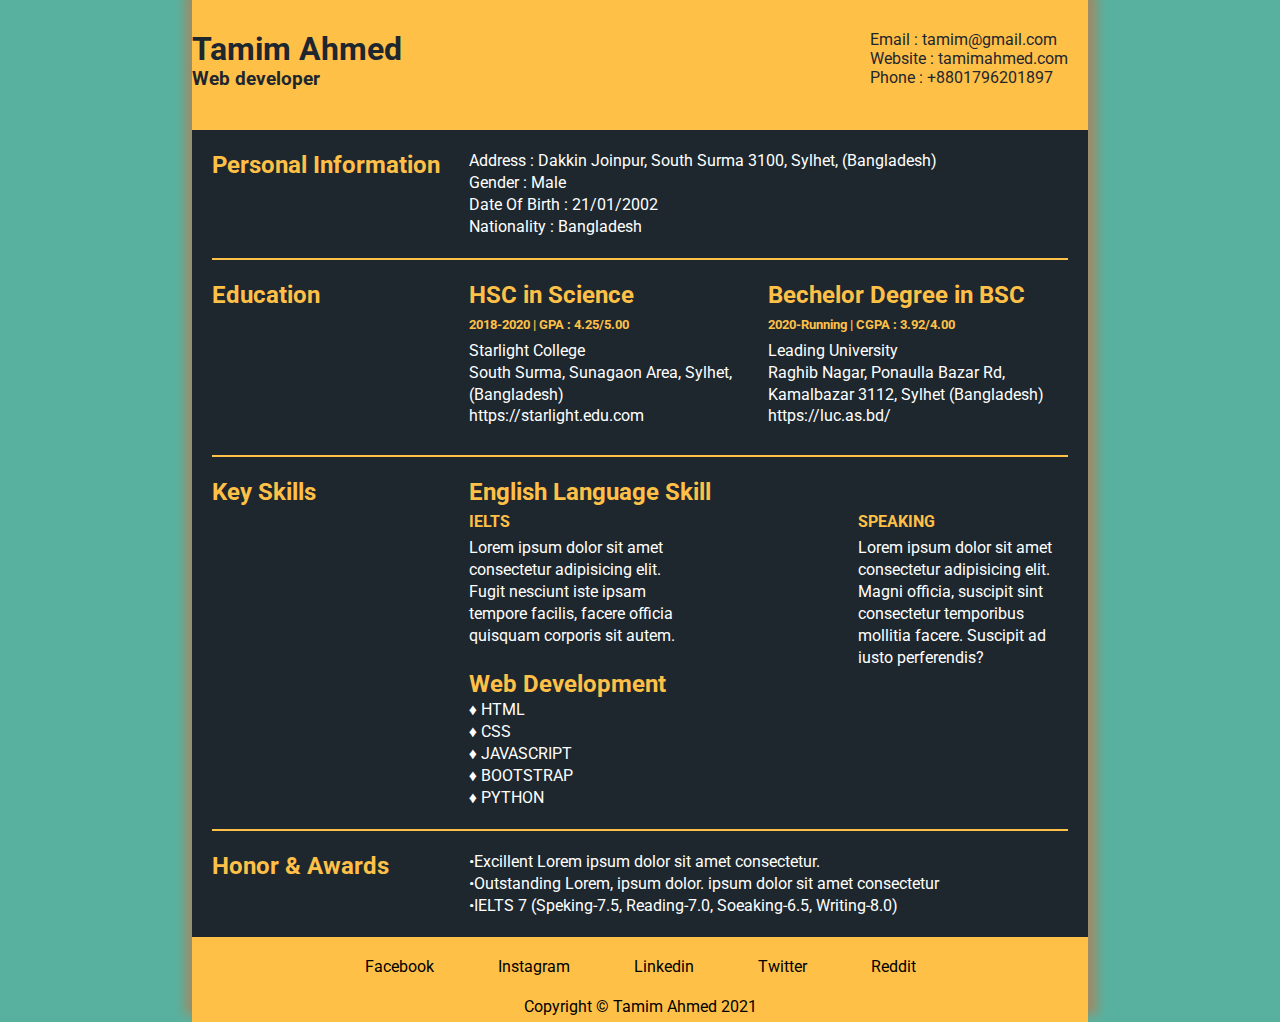
<file: index.html>
<!DOCTYPE html>
<html lang="en">
<head>
    <meta charset="UTF-8">
    <meta http-equiv="X-UA-Compatible" content="IE=edge">
    <meta name="viewport" content="width=device-width, initial-scale=1.0">
    <title>CV - Tamim Ahmed</title>
    <link rel="stylesheet" href="style.css">
    <link rel="shortcut icon" href="images/favicon.ico" type="image/x-icon">
    <link href="https://fonts.googleapis.com/css2?family=Roboto&display=swap" rel="stylesheet">
</head>
<body>
    <div class="cv">
        <header class="header">
            <div class="bio-text">
                <h1>Tamim Ahmed</h1>
                <h3>Web developer</h3>
            </div>
            <div class="bio-contact">
                <a href="mailto:tamim@gmail.com">Email : tamim@gmail.com</a><br>
                <a href="tamimahmed.com">Website : tamimahmed.com</a><br>
                <a href="tel:+8801796201897">Phone : +8801796201897</a><br>
            </div>
            
        </header>
        <!-- header end -->

        <main>
            <div class="personal-section">
                <div class="div-left">
                    <h2>Personal Information</h2>
                </div>
                <div class="div-right">
                    <p>Address : Dakkin Joinpur, South Surma 3100, Sylhet, (Bangladesh)</p>
                    <p>Gender : Male</p>
                    <p>Date Of Birth : 21/01/2002</p>
                    <p>Nationality : Bangladesh</p>
                </div>
                <div class="clear-div"></div>  
                <hr class="common-hr">             
            </div>

            <div class="education-section">
                <div class="div-left">
                    <h2>Education</h2>
                </div>
                <div class="div-center">
                    <h2>HSC in Science</h2>
                    <h5>2018-2020 | GPA : 4.25/5.00</h5>
                    <p>Starlight College</p>
                    <p>South Surma, Sunagaon Area, Sylhet, (Bangladesh)</p>
                    <a href="#">https://starlight.edu.com</a>
                </div>
                <div class="div-eright">
                    <h2>Bechelor Degree in BSC</h2>
                    <h5>2020-Running | CGPA : 3.92/4.00</h5>
                    <p>Leading University</p>
                    <p>Raghib Nagar, Ponaulla Bazar Rd, Kamalbazar 3112, Sylhet (Bangladesh)</p>
                    <a href="#">https://luc.as.bd/</a>
                </div>
                <div class="clear-div"></div>  
                <hr class="common-hr">             
            </div>

            <div class="skill-section">
                <div class="div-left">
                    <h2>Key Skills</h2>
                </div>
                <div class="div-right">
                    <h2>English Language Skill</h2>
                    <div class="div-center">
                        <h4>IELTS</h4>
                        <p>Lorem ipsum dolor sit amet consectetur adipisicing elit. Fugit nesciunt iste ipsam tempore facilis, facere officia quisquam corporis sit autem.</p>
                    </div>
                    <div class="div-eright">
                        <h4>SPEAKING</h4>
                        <p>Lorem ipsum dolor sit amet consectetur adipisicing elit. Magni officia, suscipit sint consectetur temporibus mollitia facere. Suscipit ad iusto perferendis?</p>
                    </div>
                </div>
                
                <div class="div-right">
                    <h2>Web Development</h2>
                    <p>&#9830; HTML</p>
                    <p>&#9830; CSS</p>
                    <p>&#9830; JAVASCRIPT</p>
                    <p>&#9830; BOOTSTRAP</p>
                    <p>&#9830; PYTHON</p>
                </div>
                <div class="clear-div"></div>  
                <hr class="common-hr">             
            </div>

            <div class="honor-section">
                <div class="div-left">
                    <h2>Honor & Awards</h2>
                </div>
                <div class="div-right">
                    <p>&#8226;Excillent Lorem ipsum dolor sit amet consectetur.</p>
                    <p>&#8226;Outstanding Lorem, ipsum dolor. ipsum dolor sit amet consectetur</p>
                    <p>&#8226;IELTS 7 (Speking-7.5, Reading-7.0, Soeaking-6.5, Writing-8.0)</p>
                </div>
                <div class="clear-div"></div>               
            </div>
            
        </main>

        <footer id="bottom">
            <div class="social">   
                <a href="#">Facebook</a>
                <a href="#">Instagram</a>
                <a href="#">Linkedin</a>
                <a href="#">Twitter</a>
                <a href="#">Reddit</a>
            </div> 
            <p>Copyright &copy; Tamim Ahmed 2021</p>
        </footer>
        
    </div>
</body>
</html>
</file>
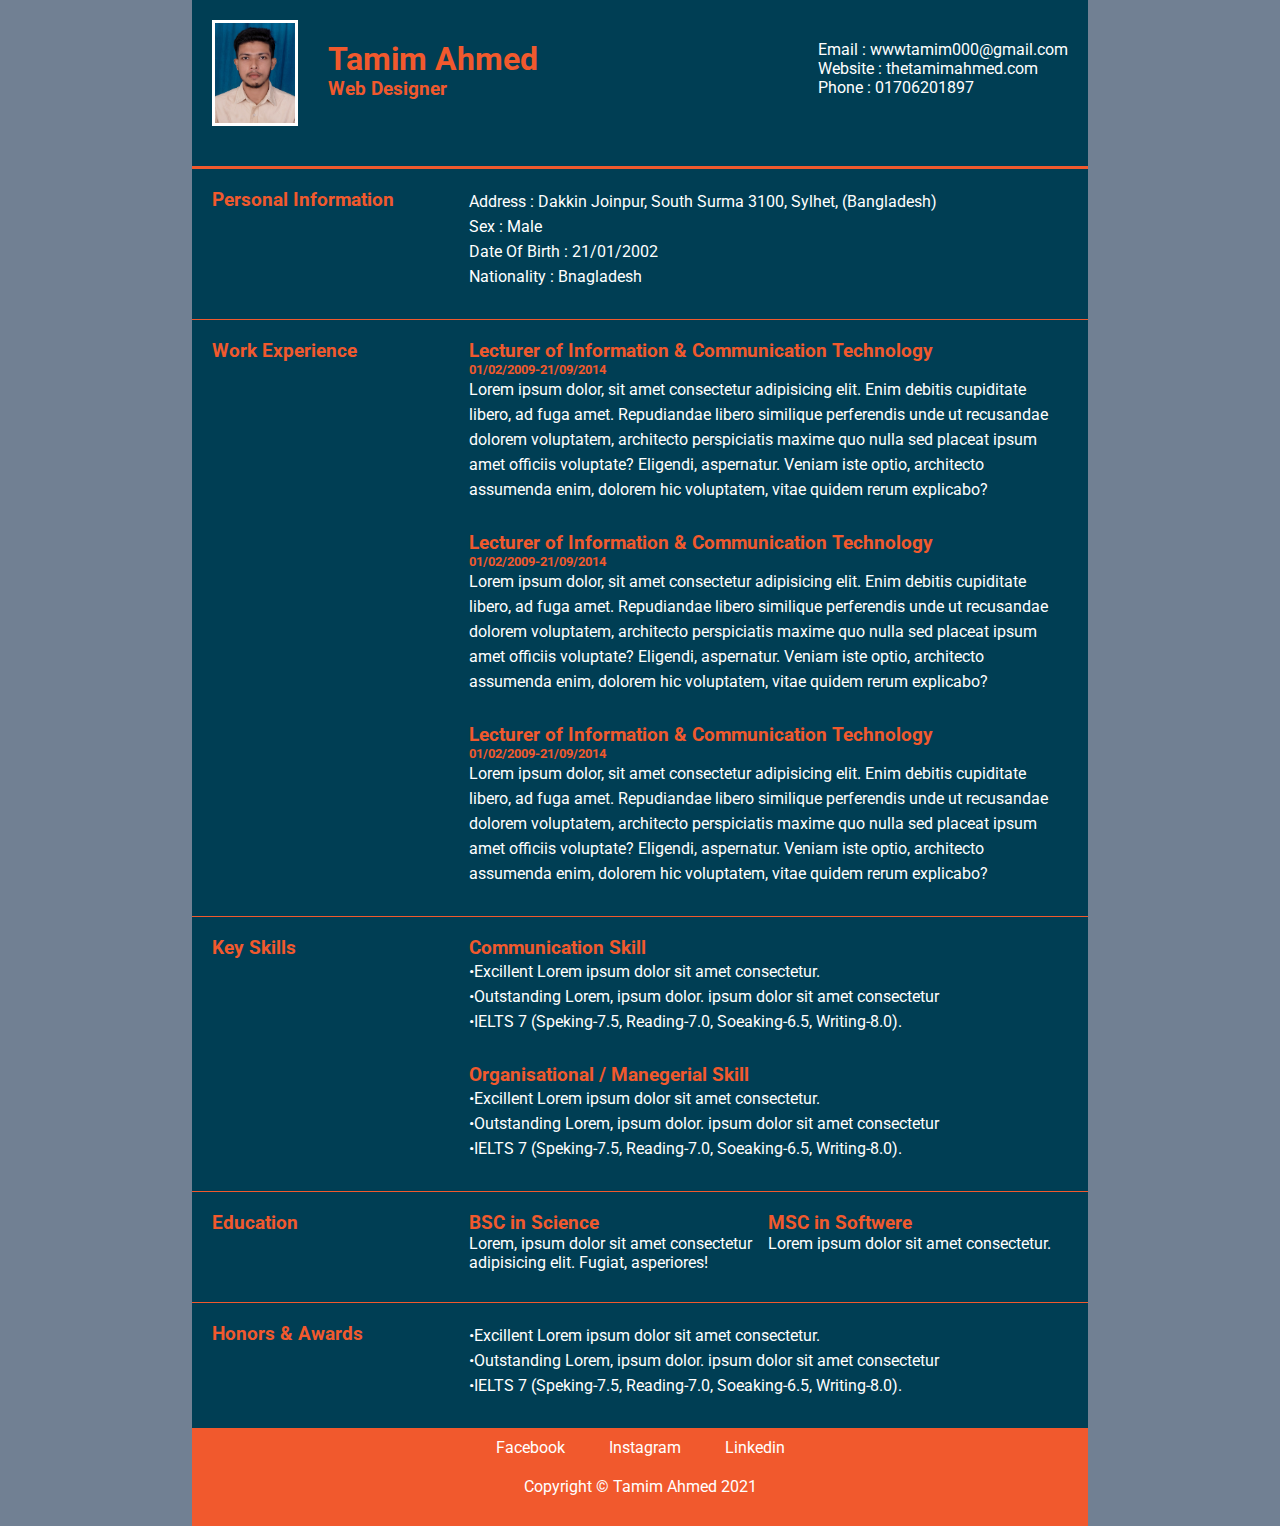
<file: copy practice/index.html>
<!DOCTYPE html>
<html lang="en">
<head>
    <meta charset="UTF-8">
    <meta http-equiv="X-UA-Compatible" content="IE=edge">
    <meta name="viewport" content="width=device-width, initial-scale=1.0">
    <title>Cv Project</title>
    <link rel="preconnect" href="https://fonts.googleapis.com">
    <link rel="preconnect" href="https://fonts.gstatic.com" crossorigin>
    <link href="https://fonts.googleapis.com/css2?family=Lobster&family=Roboto&display=swap" rel="stylesheet">
    <link rel="stylesheet" href="style.css" type="text/css">
    <link rel="shortcut icon" href="images/favicon.ico" type="image/x-icon">
</head>
<body>
    <div class="container">
        <!--header start-->
        <header>
            <img class="bio-img" src="images/tamim.JPG" alt="Tamim">
            <div class="bio-text">
                <h1>Tamim Ahmed</h1>
                <h3>Web Designer</h3>
            </div>
            <div class="bio-contact">
                <a href="mailto:wwwtamim000@gmail.com">Email : wwwtamim000@gmail.com</a><br>
                <a href="thetamimahmed.com">Website : thetamimahmed.com</a><br>
                <a href="tel:+8801706201897">Phone : 01706201897</a><br>
            </div>
        </header>
        <!-- header end -->
        
        
        <!-- div clear -->
        <div class="clear-div">

        </div>
        <hr>
        <!-- main style start -->
        <main>
            <!-- personal section start -->
            <section id="personal-section">
                <div class="div-left">
                    <h3>Personal Information</h3>
                </div>
                <div class="div-right">
                    <p>Address : Dakkin Joinpur, South Surma 3100, Sylhet, (Bangladesh)</p>
                    <p>Sex : Male</p>
                    <p>Date Of Birth : 21/01/2002</p>
                    <p>Nationality : Bnagladesh</p>
                </div>
            </section>
            <!-- div clear -->
            <div class="clear-div"></div>
            <!-- personal section end -->
           <hr class="common-hr">
           <!-- work section start -->
           <section id="work-section">
            <div class="div-left">
                <h3>Work Experience</h3>
            </div>
            <div class="div-right">
                <h3>Lecturer of Information & Communication Technology</h3>
                <h5>01/02/2009-21/09/2014</h5>
                <p>Lorem ipsum dolor, sit amet consectetur adipisicing elit. Enim debitis cupiditate libero, ad fuga amet. Repudiandae libero similique perferendis unde ut recusandae dolorem voluptatem, architecto perspiciatis maxime quo nulla sed placeat ipsum amet officiis voluptate? Eligendi, aspernatur. Veniam iste optio, architecto assumenda enim, dolorem hic voluptatem, vitae quidem rerum explicabo?</p>
            </div>
            <div class="div-right">
                <h3>Lecturer of Information & Communication Technology</h3>
                <h5>01/02/2009-21/09/2014</h5>
                <p>Lorem ipsum dolor, sit amet consectetur adipisicing elit. Enim debitis cupiditate libero, ad fuga amet. Repudiandae libero similique perferendis unde ut recusandae dolorem voluptatem, architecto perspiciatis maxime quo nulla sed placeat ipsum amet officiis voluptate? Eligendi, aspernatur. Veniam iste optio, architecto assumenda enim, dolorem hic voluptatem, vitae quidem rerum explicabo?</p>
            </div>
            <div class="div-right">
                <h3>Lecturer of Information & Communication Technology</h3>
                <h5>01/02/2009-21/09/2014</h5>
                <p>Lorem ipsum dolor, sit amet consectetur adipisicing elit. Enim debitis cupiditate libero, ad fuga amet. Repudiandae libero similique perferendis unde ut recusandae dolorem voluptatem, architecto perspiciatis maxime quo nulla sed placeat ipsum amet officiis voluptate? Eligendi, aspernatur. Veniam iste optio, architecto assumenda enim, dolorem hic voluptatem, vitae quidem rerum explicabo?</p>
            </div>
        </section>
        <!-- div clear -->
        <div class="clear-div"></div>
        <!-- work section end -->
       <hr class="common-hr">
        <!-- Key Skill section start -->
        <section id="skill-section">
            <div class="div-left">
                <h3>Key Skills</h3>
            </div>
            <div class="div-right">
                <h3>Communication Skill</h3>
                <p>&#8226;Excillent Lorem ipsum dolor sit amet consectetur.</p>   
                <p>&#8226;Outstanding Lorem, ipsum dolor. ipsum dolor sit amet consectetur</p>   
                <p>&#8226;IELTS 7 (Speking-7.5, Reading-7.0, Soeaking-6.5, Writing-8.0).</p>   
                    
                    
                
            </div>
            <div class="div-right">
                <h3>Organisational / Manegerial Skill</h3>
                <p>&#8226;Excillent Lorem ipsum dolor sit amet consectetur.</p>   
                <p>&#8226;Outstanding Lorem, ipsum dolor. ipsum dolor sit amet consectetur</p>   
                <p>&#8226;IELTS 7 (Speking-7.5, Reading-7.0, Soeaking-6.5, Writing-8.0).</p>   
            </div>
        </section>
        <!-- div clear -->
        <div class="clear-div"></div>
        <!-- skill section end -->
       <hr class="common-hr">
       <!-- Education section start -->
       <section id="education-section">
        <div class="div-left">
            <h3>Education</h3>
        </div>
        <div class="div-center">
            <h3>BSC in Science</h3>
            <p>Lorem, ipsum dolor sit amet consectetur adipisicing elit. Fugiat, asperiores!</p>
        </div>
        <div class="div-eright">
            <h3>MSC in Softwere</h3>
            <p>Lorem ipsum dolor sit amet consectetur.</p>
        </div>
    </section>
    <!-- div clear -->
    <div class="clear-div"></div>
    <!-- education section end -->
    <hr class="common-hr">
    <!-- honors section start -->
     <section id="honors-section">
        <div class="div-left">
            <h3>Honors & Awards</h3>
        </div>
        <div class="div-right">
            <p>&#8226;Excillent Lorem ipsum dolor sit amet consectetur.</p>   
            <p>&#8226;Outstanding Lorem, ipsum dolor. ipsum dolor sit amet consectetur</p>   
            <p>&#8226;IELTS 7 (Speking-7.5, Reading-7.0, Soeaking-6.5, Writing-8.0).</p>   
        </div>
    </section>
    <!-- div clear -->
    <div class="clear-div"></div>
    <!-- personal section end -->
    
    </main>
    <!--main style end-->

    <footer class="bottom">
        <a href="#">Facebook</a>
        <a href="#">Instagram</a>
        <a href="#">Linkedin</a>
        <p>Copyright &copy; Tamim Ahmed 2021</p>
    </footer>
    </div>
</body>
</html>
</file>
<file: style.css>
*{
    margin: 0;
    padding: 0;
}
body{
    background-color: #58B19F;
    color: white;
    font-family: 'Roboto', sans-serif;
}
.cv{
    width: 70%;
    margin: 0 auto;
    background-color: #1e272e;
    height: 1006px;
    box-shadow: 1px 1px 10px 8px #9e8b67;
}
h2, h4, h5{
    line-height: 30px;
    color: #ffc048;
    
}
p{
    line-height: 22px;
    
}
header {
    background-color: #ffc048;
    color: #1e272e;
    width: 100%;
    height: 130px;
    
}
header img{
    width: 80px;
    margin: 17px;
    float: left;
    border: 3px solid #1e272e;
    border-radius: 30%;
}
.bio-text{
    float: left;
    margin: 30px auto;
}
.bio-contact{
    float: right;
    margin: 30px 20px;

}
.bio-contact a{
    text-decoration: none;
    color: #1e272e;
}
.bio-contact a:hover{
    text-decoration: underline;
    color: red;
}
.clear-div{
    clear: both;
}
/* main start */

.personal-section{
    margin: 20px;
}
.div-left{
    width: 30%;
    float: left;

}
.div-right{
    width: 70%;
    float: right;
}
.common-hr{
    border: 1px solid #ffc048;
    margin: 20px auto;
}
.education-section{
    margin: 20px;
}
.div-center{
    width: 35%;
    float: left;
    margin-bottom: 10px;
}
.div-eright{
    width: 35%;
    float: right;
}
.div-center a, .div-eright a{
    text-decoration: none;
    color: white;
}
.div-center a:hover, .div-eright a:hover{
    text-decoration: underline;
    color: red;
}
.skill-section{
    margin: 20px;
}

.honor-section{
    margin: 20px;
}
#bottom{
    width: 100%;
    height: 85px;
    background-color: #ffc048;
    text-align: center;
}


.social a{
    display: inline-block;
    margin: 20px 30px ;
    text-decoration: none;
    color: black;

}
.social a:hover{
    text-decoration: underline;
    color: red;
}
#bottom p{
    color: black;
}
</file>
<file: copy practice/style.css>
*{
    margin: 0;
    padding: 0;
}
body{
    background-color: #718093;
    font-family: 'Roboto', sans-serif;
    color: white;
}
h1, h2, h3, h4, h5{
    color: #F1592D;
}
/* header style start */
.container{
    background-color: #003E54;
    width: 70%;
    margin: 0px auto;
}

header .bio-img{
    width: 80px;
    border: 3px solid white;
    /* border-radius: 50%; */
    margin: 20px;
    float: left;
}
header .bio-text{
    float: left;
}
header .bio-contact{
    float: right;
}
header .bio-text{
    padding: 40px 0px 0px 10px;
}
.bio-contact{
    padding: 40px 20px;
}
.bio-contact a{
    color: white;
    text-decoration: none;
    
}

.bio-contact a:hover{
    color: tomato;
    text-decoration: underline;
}
hr{
    width :100%;
    margin: 20px auto;
    border: 3px solid #F1592D;
    border-bottom: none;
    box-sizing: border-box;
}

.clear-div{
    clear: both;
}
/*header style end*/

/* main style start */

#personal-section{
    margin: 20px;
}
.div-left{
    width: 30%;
    float: left;
}
.div-right p{
    line-height: 25px;
}
.div-right{
    width: 70%;
    float: right;
    margin-bottom: 30px;
}
.common-hr{
    border:1px solid #F1592D;
    border-bottom: none;
    margin: 0px auto ;
}
/*personal section end*/


#work-section{
    margin: 20px;
}
#skill-section{
    margin: 20px;
}
#education-section{
    margin: 20px;
}
#honors-section{
    margin: 20px;
}

.div-center{
    width: 35%;
    float: left;
    margin-bottom: 30px;
}
.div-eright{
    width: 35%;
    float: left;
}

.bottom{
    background-color: #F1592D;
    color: white;
    text-align: center;
    padding:10px;
    
}
.bottom a{
    text-decoration: none;
    color: white;
    margin: 20px;
    
}
.bottom p{
    color: white;
    margin: 20px;
    
}

/* main style end */
</file>
